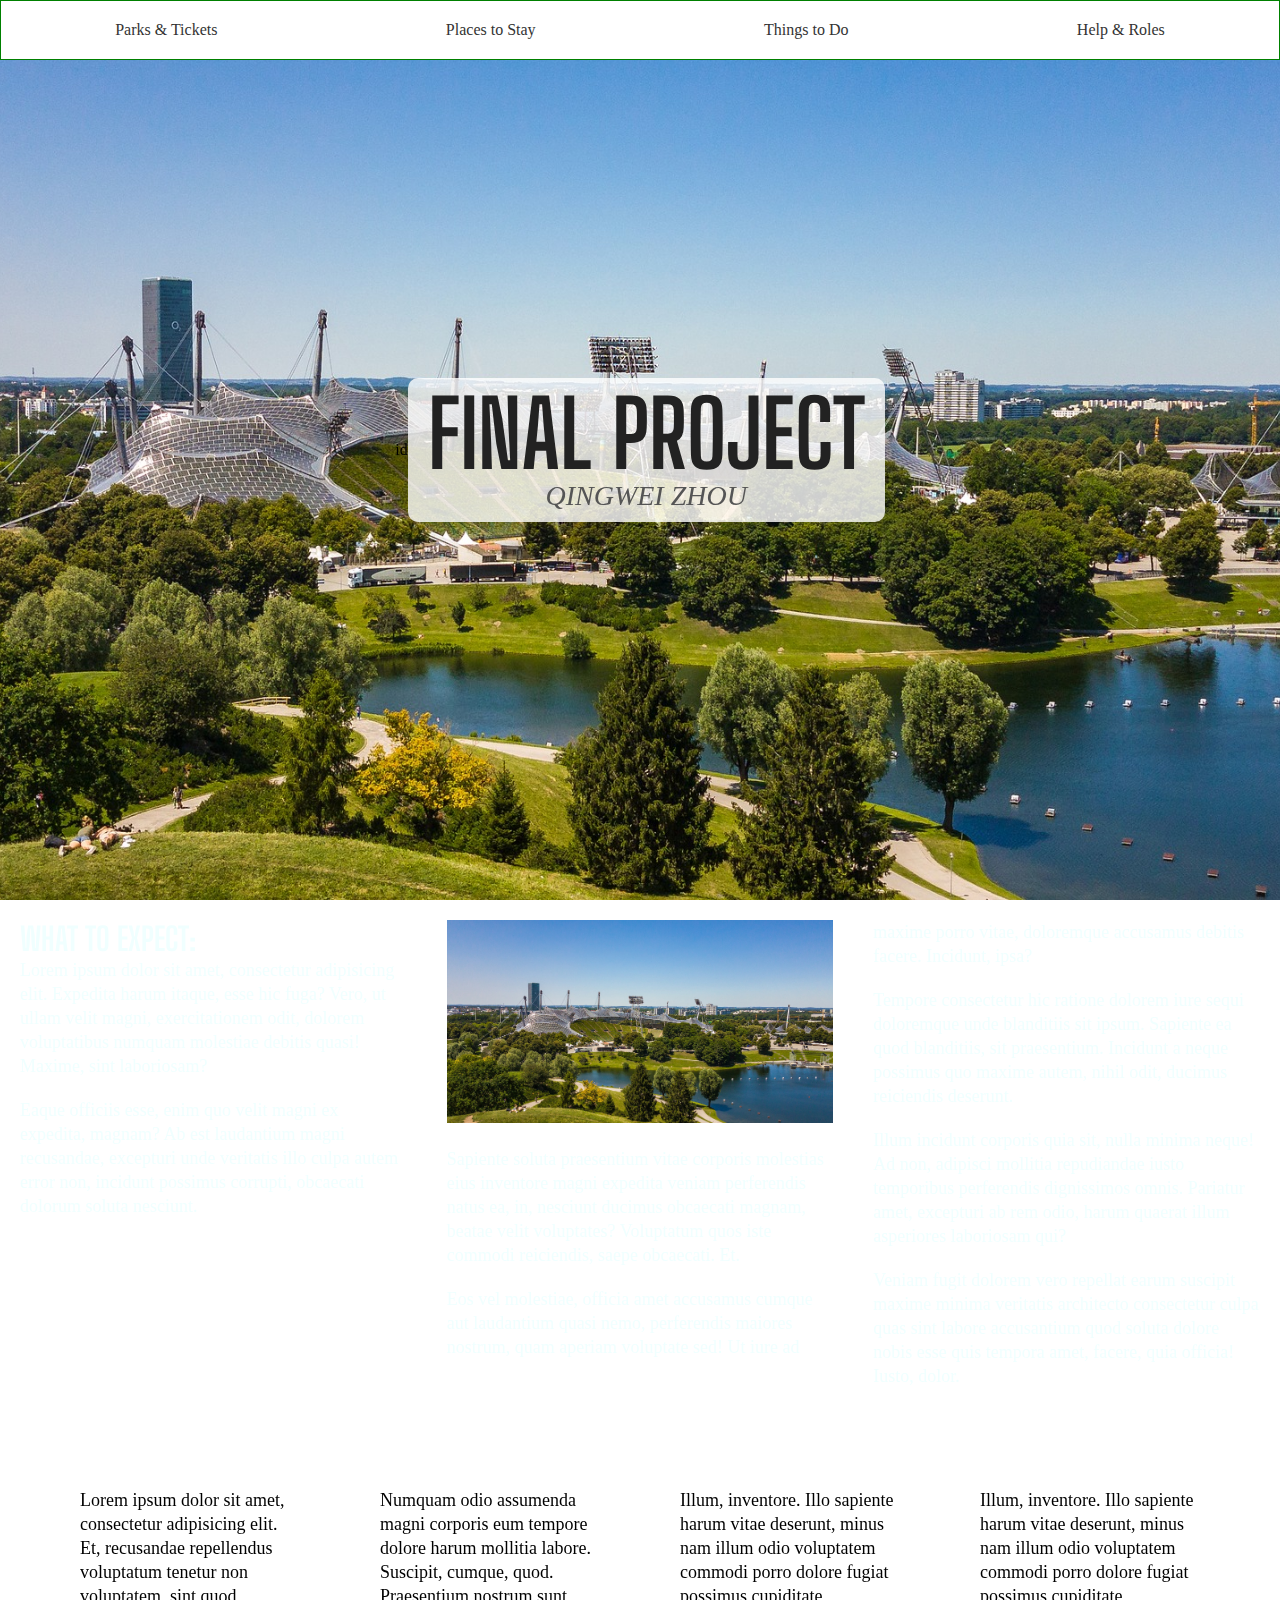
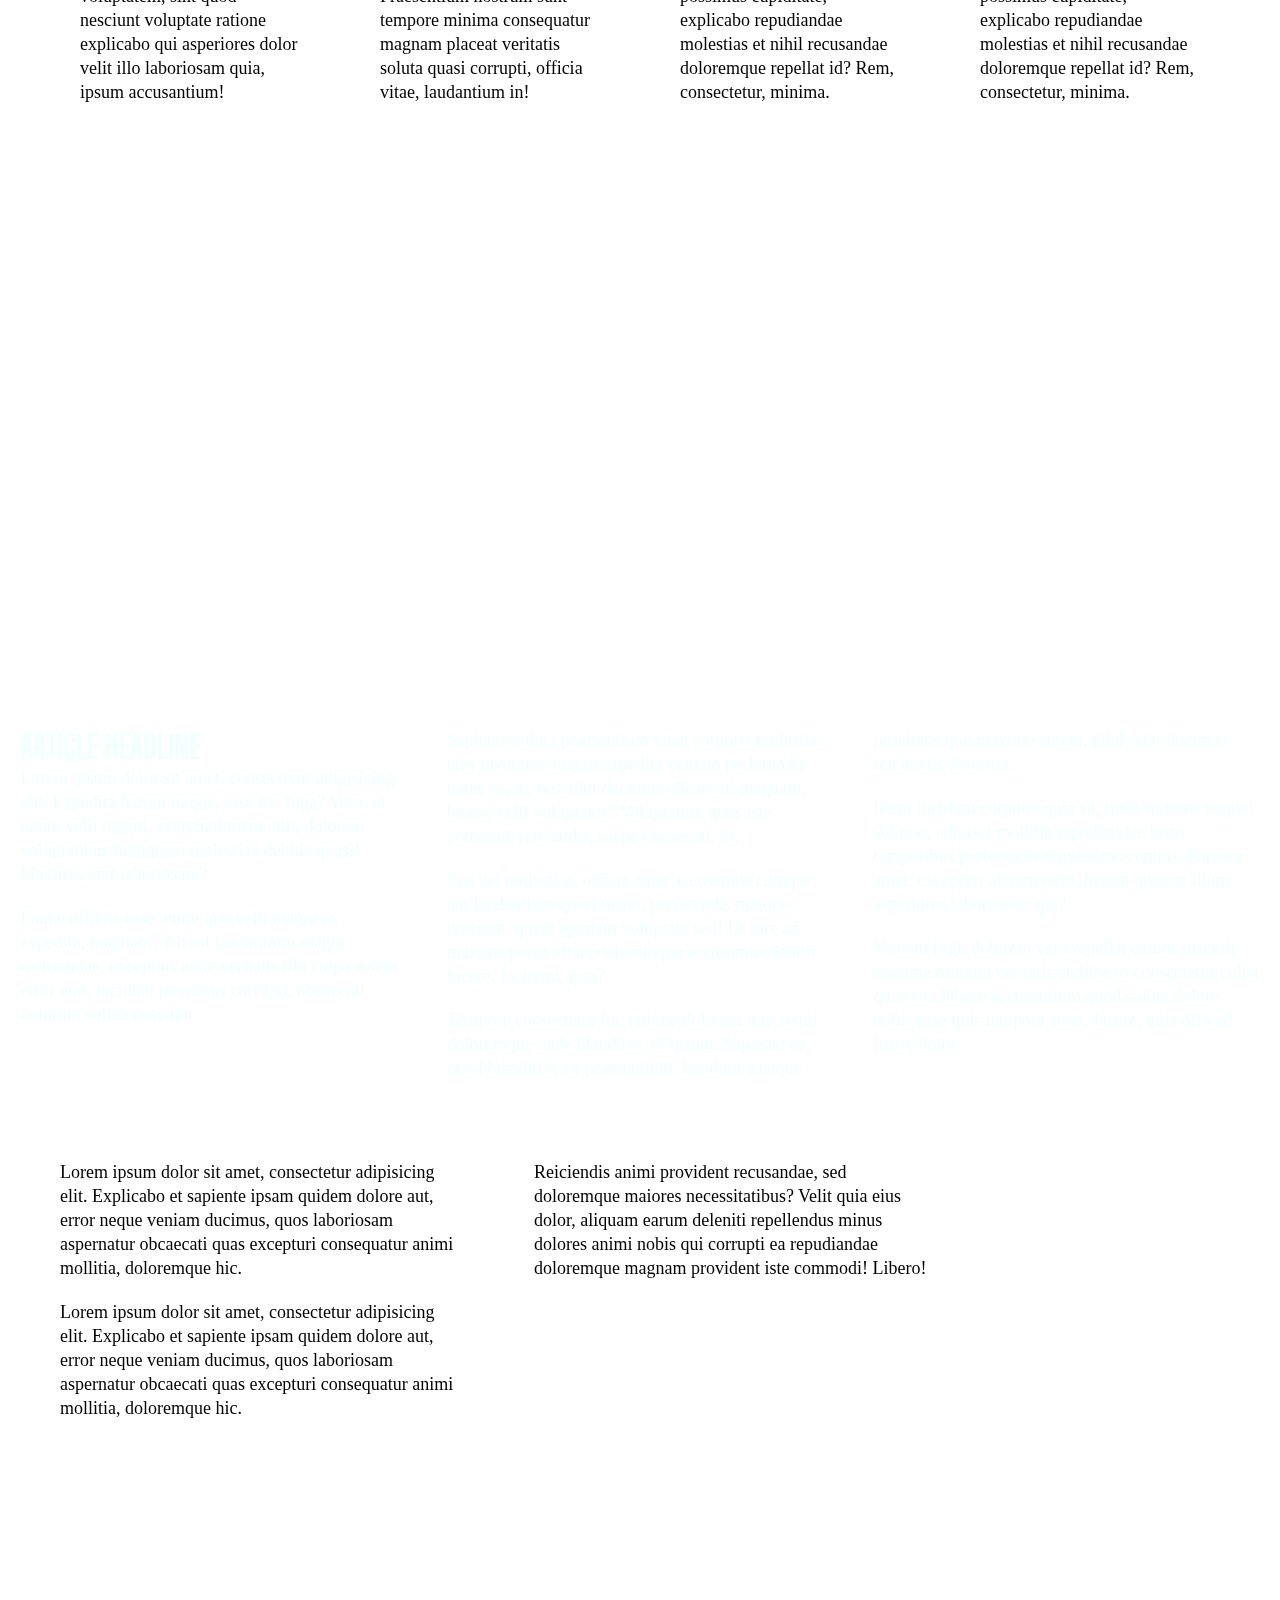
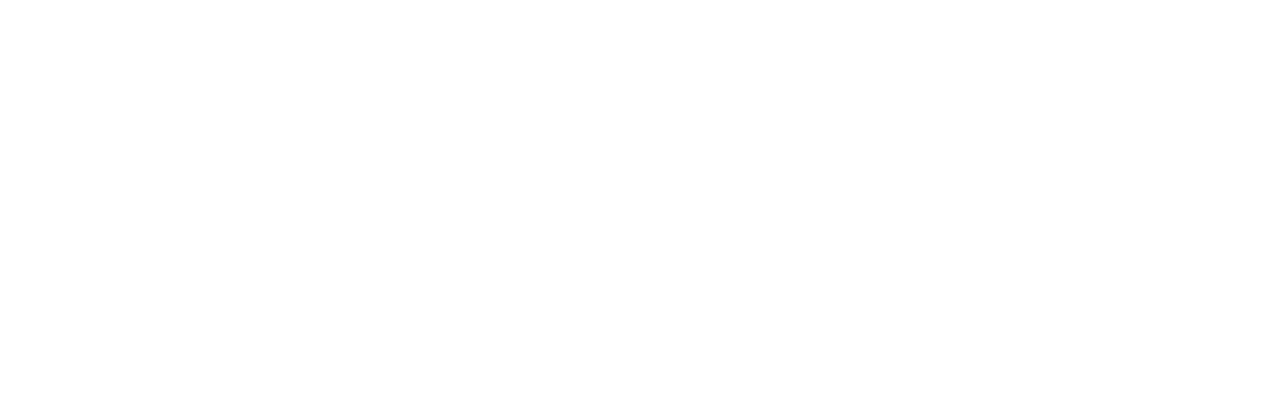
<file: index.html>
<!DOCTYPE html>
<html lang="en">
<head>
	<meta charset="UTF-8">
	<title>Final Porject - Qingwei Zhou</title>
	<link rel="stylesheet" href="css/style-index.css">   <!-- external CSS -->
</head>
<body>
	<nav>
        <a href="index.html">        Parks & Tickets</a>        
		<a href="places_to_stay.html">Places to Stay</a>
		<a href="things_to_do.html">Things to Do</a>
		<a href="help.html">Help & Roles</a>
	</nav>
	
    <video autoplay loop muted poster="images/flower.jpg" id="bgvid">
		<source src="videos/flower.mp4" type="video/mp4">
	</video>
	
	
	<section id="s1">    id  
		<hgroup>
			<h1>Final Project</h1>
			<h2>Qingwei Zhou</h2>
		</hgroup>
		
	</section>
	
	<section class="mymulti">     <!-- classes -->
		<article>
			<h1>What to expect:</h1>
			<p>Lorem ipsum dolor sit amet, consectetur adipisicing elit. Expedita harum itaque, esse hic fuga? Vero, ut ullam velit magni, exercitationem odit, dolorem voluptatibus numquam molestiae debitis quasi! Maxime, sint laboriosam?</p>
			<p>Eaque officiis esse, enim quo velit magni ex expedita, magnam? Ab est laudantium magni recusandae, excepturi unde veritatis illo culpa autem error non, incidunt possimus corrupti, obcaecati dolorum soluta nesciunt.</p>
			<img src="images/bg1.jpg" alt="theme park over view">
			<p>Sapiente soluta praesentium vitae corporis molestias eius inventore magni expedita veniam perferendis natus ea, in, nesciunt ducimus obcaecati magnam, beatae velit voluptates? Voluptatum quos iste commodi reiciendis, saepe obcaecati. Et.</p>
			<p>Eos vel molestiae, officia amet accusamus cumque aut laudantium quasi nemo, perferendis maiores nostrum, quam aperiam voluptate sed! Ut iure ad maxime porro vitae, doloremque accusamus debitis facere. Incidunt, ipsa?</p>
			<p>Tempore consectetur hic ratione dolorem iure sequi doloremque unde blanditiis sit ipsum. Sapiente ea quod blanditiis, sit praesentium. Incidunt a neque possimus quo maxime autem, nihil odit, ducimus reiciendis deserunt.</p>
			<p>Illum incidunt corporis quia sit, nulla minima neque! Ad non, adipisci mollitia repudiandae iusto temporibus perferendis dignissimos omnis. Pariatur amet, excepturi ab rem odio, harum quaerat illum asperiores laboriosam qui?</p>
			<p>Veniam fugit dolorem vero repellat earum suscipit maxime minima veritatis architecto consectetur culpa quas sint labore accusantium quod soluta dolore nobis esse quis tempora amet, facere, quia officia! Iusto, dolor.</p>
		</article>
	</section>
	
	<section id="s2">
		<article>
			<p>Lorem ipsum dolor sit amet, consectetur adipisicing elit. Et, recusandae repellendus voluptatum tenetur non voluptatem, sint quod nesciunt voluptate ratione explicabo qui asperiores dolor velit illo laboriosam quia, ipsum accusantium!</p>
		</article>
		<article>
			<p>Numquam odio assumenda magni corporis eum tempore dolore harum mollitia labore. Suscipit, cumque, quod. Praesentium nostrum sunt tempore minima consequatur magnam placeat veritatis soluta quasi corrupti, officia vitae, laudantium in!</p>
		</article>
		<article>
			<p>Illum, inventore. Illo sapiente harum vitae deserunt, minus nam illum odio voluptatem commodi porro dolore fugiat possimus cupiditate, explicabo repudiandae molestias et nihil recusandae doloremque repellat id? Rem, consectetur, minima.</p>
		</article>
		<article>
			<p>Illum, inventore. Illo sapiente harum vitae deserunt, minus nam illum odio voluptatem commodi porro dolore fugiat possimus cupiditate, explicabo repudiandae molestias et nihil recusandae doloremque repellat id? Rem, consectetur, minima.</p>
		</article>
	</section>

	<section class="mymulti">
		<article>
			<h1>article headline</h1>
			<p>Lorem ipsum dolor sit amet, consectetur adipisicing elit. Expedita harum itaque, esse hic fuga? Vero, ut ullam velit magni, exercitationem odit, dolorem voluptatibus numquam molestiae debitis quasi! Maxime, sint laboriosam?</p>
			<p>Eaque officiis esse, enim quo velit magni ex expedita, magnam? Ab est laudantium magni recusandae, excepturi unde veritatis illo culpa autem error non, incidunt possimus corrupti, obcaecati dolorum soluta nesciunt.</p>
			<p>Sapiente soluta praesentium vitae corporis molestias eius inventore magni expedita veniam perferendis natus ea, in, nesciunt ducimus obcaecati magnam, beatae velit voluptates? Voluptatum quos iste commodi reiciendis, saepe obcaecati. Et.</p>
			<p>Eos vel molestiae, officia amet accusamus cumque aut laudantium quasi nemo, perferendis maiores nostrum, quam aperiam voluptate sed! Ut iure ad maxime porro vitae, doloremque accusamus debitis facere. Incidunt, ipsa?</p>
			<p>Tempore consectetur hic ratione dolorem iure sequi doloremque unde blanditiis sit ipsum. Sapiente ea quod blanditiis, sit praesentium. Incidunt a neque possimus quo maxime autem, nihil odit, ducimus reiciendis deserunt.</p>
			<p>Illum incidunt corporis quia sit, nulla minima neque! Ad non, adipisci mollitia repudiandae iusto temporibus perferendis dignissimos omnis. Pariatur amet, excepturi ab rem odio, harum quaerat illum asperiores laboriosam qui?</p>
			<p>Veniam fugit dolorem vero repellat earum suscipit maxime minima veritatis architecto consectetur culpa quas sint labore accusantium quod soluta dolore nobis esse quis tempora amet, facere, quia officia! Iusto, dolor.</p>
		</article>
	</section>
	
	<section id="s3">
		<article>
			<p>Lorem ipsum dolor sit amet, consectetur adipisicing elit. Explicabo et sapiente ipsam quidem dolore aut, error neque veniam ducimus, quos laboriosam aspernatur obcaecati quas excepturi consequatur animi mollitia, doloremque hic.</p>
			<p>Lorem ipsum dolor sit amet, consectetur adipisicing elit. Explicabo et sapiente ipsam quidem dolore aut, error neque veniam ducimus, quos laboriosam aspernatur obcaecati quas excepturi consequatur animi mollitia, doloremque hic.</p>
		</article>
		<article>
			<p>Reiciendis animi provident recusandae, sed doloremque maiores necessitatibus? Velit quia eius dolor, aliquam earum deleniti repellendus minus dolores animi nobis qui corrupti ea repudiandae doloremque magnam provident iste commodi! Libero!</p>
		</article>
	</section>
	
</body>
</html>
</file>
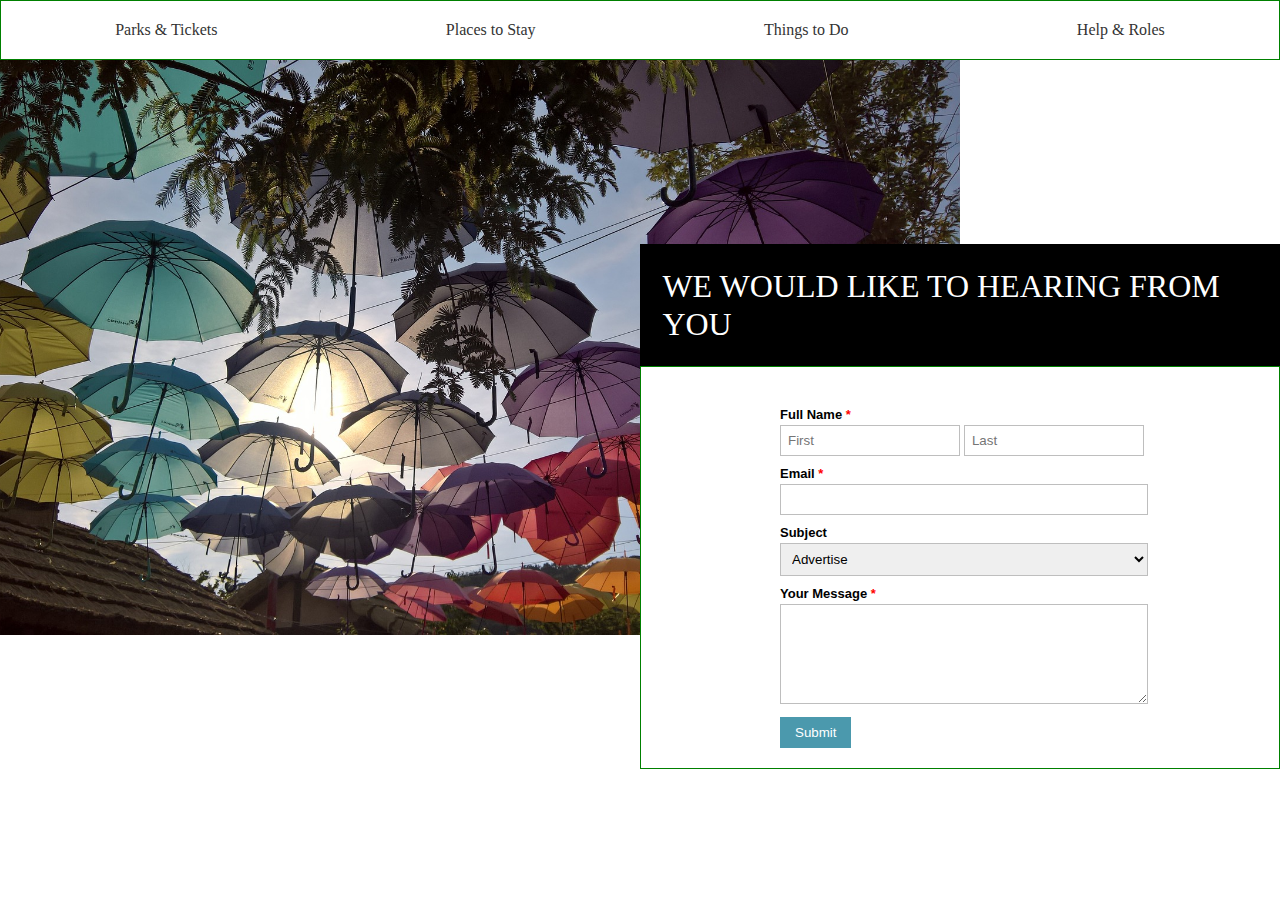
<file: help.html>
<!DOCTYPE html>
<html lang="en">
<head>
	<meta charset="UTF-8">
	<title>About </title>
	<link rel="stylesheet" href="css/style-help.css">
</head>
<body>
	<nav>
		<a href="index.html">Parks & Tickets</a>
		<a href="places_to_stay.html">Places to Stay</a>
		<a href="things_to_do.html">Things to Do</a>
		<a href="help.html">Help & Roles</a>
	</nav>
	
	
	<section>
		<article>
			<h1>WE WOULD LIKE TO HEARING FROM YOU</h1>
			<img src="images/bg5.jpg" alt="picture">
			
			<form id="myform">
                <ul class="form-style-1">
                    <li><label>Full Name <span class="required">*</span></label><input type="text" name="field1" class="field-divided" placeholder="First" />&nbsp;<input type="text" name="field2" class="field-divided" placeholder="Last" /></li>
                    <li>
                        <label>Email <span class="required">*</span></label>
                        <input type="email" name="field3" class="field-long" />
                    </li>
                    <li>
                        <label>Subject</label>
                        <select name="field4" class="field-select">
                        <option value="Advertise">Advertise</option>
                        <option value="Partnership">Partnership</option>
                        <option value="General Question">General</option>
                        </select>
                    </li>
                    <li>
                        <label>Your Message <span class="required">*</span></label>
                        <textarea name="field5" id="field5" class="field-long field-textarea"></textarea>
                    </li>
                    <li>
                        <input type="submit" value="Submit" />
                    </li>
                    </ul>
            </form>
			
		</article>
	</section>
	
	
</body>
</html>
</file>
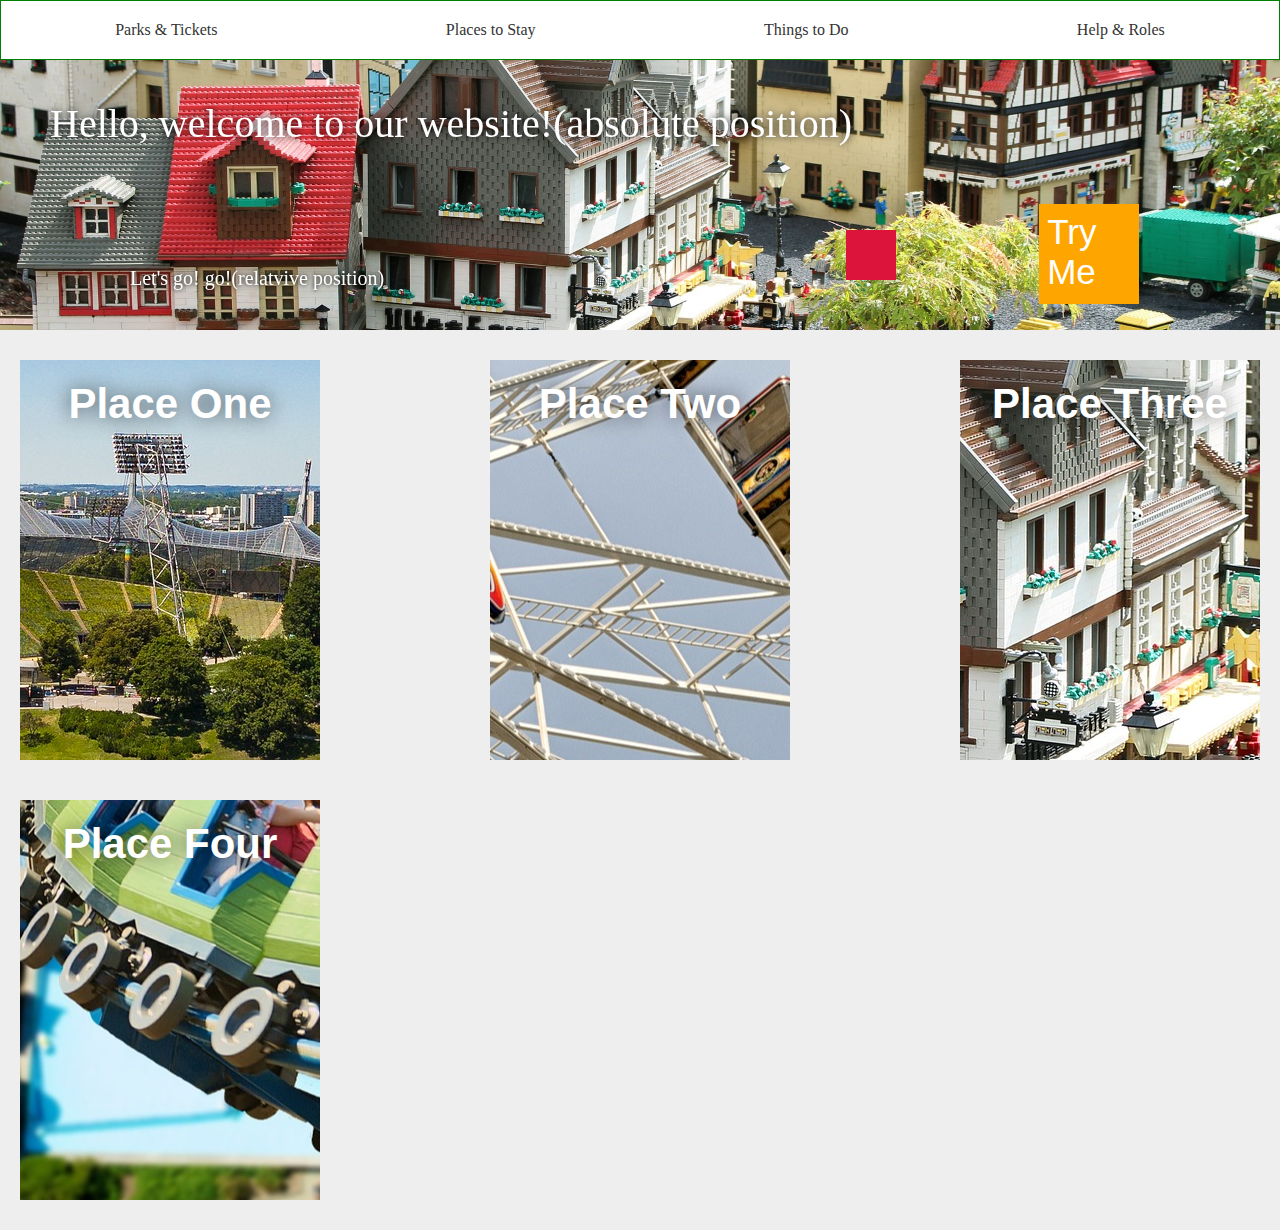
<file: places_to_stay.html>
<!DOCTYPE html>
<html lang="en">
<head>
	<meta charset="UTF-8">
	<title>Contact </title>
	<link rel="stylesheet" href="css/style-place.css">
</head>
<body>
<nav>
		<a href="index.html">Parks & Tickets</a>
		<a href="places_to_stay.html">Places to Stay</a>
		<a href="things_to_do.html">Things to Do</a>
		<a href="help.html">Help & Roles</a>
</nav>
	
	<header id="tostay">
		
        <p-rel>
               Let's go! go!(relatvive position)
        </p-rel>
        
        <p-abs>
        Hello, welcome to our website!(absolute position)
        </p-abs>
	
	</header>
	
	<section id="gallery">
		<figure id="f1">
			<h1>Place One</h1>
			<figcaption>Lorem ipsum dolor sit amet, consectetur adipisicing elit. Similique repudiandae ducimus libero possimus labore exercitationem facere quibusdam eveniet sapiente distinctio maxime corrupti.</figcaption>
		</figure>
		
		<figure id="f2">
			<h1>Place Two</h1>
			<figcaption>Lorem ipsum dolor sit amet, consectetur adipisicing elit. Similique repudiandae ducimus libero possimus labore exercitationem facere quibusdam eveniet sapiente distinctio maxime corrupti.</figcaption>
		</figure>
		
		<figure id="f3">
			<h1>Place Three</h1>
			<figcaption>Lorem ipsum dolor sit amet, consectetur adipisicing elit. Similique repudiandae ducimus libero possimus labore exercitationem facere quibusdam eveniet sapiente distinctio maxime corrupti.</figcaption>
		</figure>
		
		<figure id="f4">
			<h1>Place Four</h1>
			<figcaption>Lorem ipsum dolor sit amet, consectetur adipisicing elit. Similique repudiandae ducimus libero possimus labore exercitationem facere quibusdam eveniet sapiente distinctio maxime corrupti.</figcaption>
		</figure>
	</section>	

	<span id="anim">Try Me</span>
	<span id="anim2" class="scale-up-center"></span>
	
	
</body>
</html>
</file>
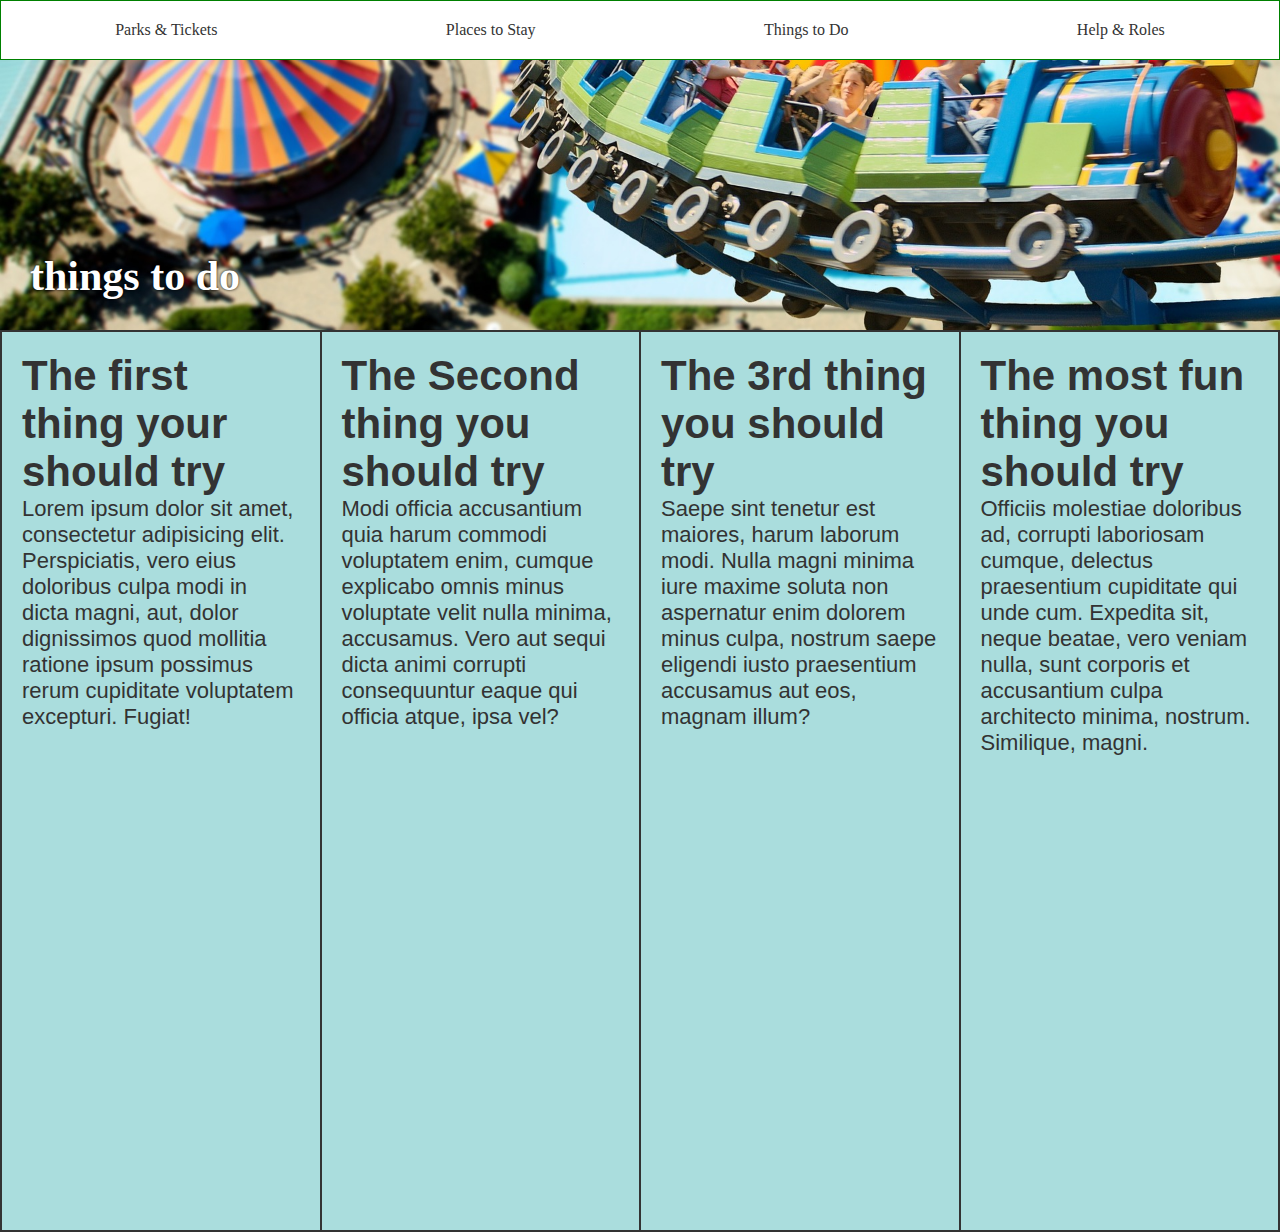
<file: things_to_do.html>
<!DOCTYPE html>
<html lang="en">
<head>
	<meta charset="UTF-8">
	<title>Contact </title>
	<link rel="stylesheet" href="css/style-things.css">
</head>
<body>
<nav>
		<a href="index.html">Parks & Tickets</a>
		<a href="places_to_stay.html">Places to Stay</a>
		<a href="things_to_do.html">Things to Do</a>
		<a href="help.html">Help & Roles</a>
	</nav>
	
	<header id="thingstodo">
		<h1>things to do</h1>
	</header>
	
	<section id="flexm">
		<article>
			<h1>The first thing your should try</h1>
			<p>Lorem ipsum dolor sit amet, consectetur adipisicing elit. Perspiciatis, vero eius doloribus culpa modi in dicta magni, aut, dolor dignissimos quod mollitia ratione ipsum possimus rerum cupiditate voluptatem excepturi. Fugiat!</p>
		</article>
		<article>
			<h1>The Second thing you should try</h1>
			<p>Modi officia accusantium quia harum commodi voluptatem enim, cumque explicabo omnis minus voluptate velit nulla minima, accusamus. Vero aut sequi dicta animi corrupti consequuntur eaque qui officia atque, ipsa vel?</p>
		</article>
		<article>
			<h1>The 3rd thing you should try</h1>
			<p>Saepe sint tenetur est maiores, harum laborum modi. Nulla magni minima iure maxime soluta non aspernatur enim dolorem minus culpa, nostrum saepe eligendi iusto praesentium accusamus aut eos, magnam illum?</p>
		</article>
		<article>
			<h1>The most fun thing you should try</h1>
			<p>Officiis molestiae doloribus ad, corrupti laboriosam cumque, delectus praesentium cupiditate qui unde cum. Expedita sit, neque beatae, vero veniam nulla, sunt corporis et accusantium culpa architecto minima, nostrum. Similique, magni.</p>
		</article>
		
	</section>
	
	
</body>
</html>
</file>
<file: css/style-index.css>
@import url('https://fonts.googleapis.com/css?family=Big+Shoulders+Display:600&display=swap');

*{
	padding:0;
	margin:0;
	box-sizing: border-box;
	/*font-family: 'Mansalva', cursive;*/
}

nav {

    border :1px solid green;
	position: fixed;     /*  position - fixed */
	left: 0;
	top: 0;
    width: 100%;
    height: 1000;
	display: flex;       /* flex box */
	
}


nav a:link{
	padding: 20px;
	background: #fff;
	flex-grow: 1;
	text-decoration: none;
	color:#333;
	text-align: center;
}

nav a:visited{
	color: #444;
}

nav a:hover{
	background: green;
	color: white;
}

p{
	font-size: 18px;
	line-height: 24px;
	margin-bottom: 20px;
}

#s1 {
	width: 100%;
	height: 100vh;
	background: url(../images/bg1.jpg) no-repeat fixed center center;    /*backgroud images*/
	
	background-size: cover;
	display: flex;
	justify-content: center;
/* align-items for vertical aligment */
	align-items: center;
/*	border: solid #fff;*/
}

h1,h2,h3{
	font-family: 'Big Shoulders Display', cursive;
	text-transform: uppercase;
}

#s1 h1{
	font-family: 'Big Shoulders Display', cursive;   /* font */
	font-size: 92px;
	text-transform: uppercase;
	font-weight: 700;
	line-height: 92px;
	color: #222;
}

#s1 h2{
	font-family: 'Merriweather', serif;
	font-size: 28px;
	font-weight: 300;
	font-style: italic;
	color: #555;
}


#s1 hgroup {
	background-color: rgba(256,256,256,.8);
	padding: 10px 20px;
	text-align: center;
	border-radius: 10px;
/*	opacity: 0.5;*/
}

.mymulti{
	width: 100%;
    color: azure;
	/*
	min-height:30vh;
	height:auto;
	*/
	padding: 20px;
	/*border: 1px solid red; */
}

/* don't work */

.mymulti article{
	column-count: 3;    /* multi columns*/
	column-gap: 40px;
	
}

.mymulti img{
	width: 100%;
	margin-bottom: 20px;
}

#s2 {
	width: 100%;
	min-height: 100vh;
	height: auto;
	background: url(../images/bg2.jpg) no-repeat fixed center center;
	background-size: cover;
	
	display: flex;
	justify-content: space-between;
	align-content: flex-start;
	
	border: 20px solid #fff;
	padding: 20px;
}


#s2 article{
	background: #fff;
	padding: 20px;
	
/*	margin-bottom: 20px;*/
	margin:20px;
	width: 40%;
	
}


#s3 {
	width: 100%;
	min-height: 100vh;
	height: auto;
	background: url(../images/bg3.jpg) no-repeat fixed center center;
	
	background-size: cover;
	display: flex;
	justify-content:flex-start;
	align-items:flex-start;
	border: 20px solid #fff;
	/* padding: 20px; */

}


#s3 article{
	background: #fff;
	padding: 20px;
	width: 35%; 
	margin: 20px;
	
}

#bgvid{
	position: fixed;
	
	left: 50%;
	top: 50%;
	transform: translate(-50%,-50%);
	
/*	right: 0;*/
/*	bottom: 0;*/
	
	min-height: 100%;
	min-width: 100%;
	width: auto;
	height: auto;
	z-index: -1;
	background: url(../images/flower.jpg) no-repeat;
	background-size: cover;
}
</file>
<file: css/style-help.css>
@import url('https://fonts.googleapis.com/css?family=Big+Shoulders+Display:600&display=swap');

*{
	padding:0;
	margin:0;
	box-sizing: border-box;
	/*font-family: 'Mansalva', cursive;*/
}

nav {

    border :1px solid green;
	position: fixed;     /*  position - fixed */
	left: 0;
	top: 0;
    width: 100%;
    height: 1000;
	display: flex;       /* flex box */
	
}


nav a:link{
	padding: 20px;
	background: #fff;
	flex-grow: 1;
	text-decoration: none;
	color:#333;
	text-align: center;
}

nav a:visited{
	color: #444;
}

nav a:hover{
	background: green;
	color: white;
}



/* === Help page here === */

#help{
	width: 100%;
	min-height: 30vh;
	height: auto;
	background: url(../images/bg5.jpg) no-repeat center center;	
	background-size: cover;
	margin-top: 60px;
	padding: 30px;
	color: #fff;
	display: flex;
	align-items: flex-end;
    text-shadow:0 0 .2em #000;
}

section {
	height: 90vh;
}

article {
	display: grid;
	grid-template-columns: 1fr minmax(0, 40ch) auto .5fr;
	grid-template-rows: 20% 2fr auto auto auto auto auto 1fr;
	width: 100%;
	height: 100%;
}

h1 {
	grid-column: 2/5;
	grid-row: 3/4;
	align-self: end;
	background: black;
	color: white;
	margin: 0;
	padding: 1.4rem;
	line-height: 1.2;
	font-weight: normal;
}

img {
	grid-column: 1/4;
	grid-row: 1/6;
	z-index: -1;
	width: 100%;
	height: 100%;
	object-fit: cover;
	object-position: 100% 0%;
}


/* === form css === */

form {
	grid-column: 2/5;
	grid-row: 4/7;
    align-self: start;
	background: white;
	margin: 0;
	padding: 0;
    border :1px solid green;
    

}


.form-style-1 {
	margin:10px auto;
	max-width: 400px;
	padding: 20px 12px 10px 20px;
	font: 13px "Lucida Sans Unicode", "Lucida Grande", sans-serif;
}
.form-style-1 li {
	padding: 0;
	display: block;
	list-style: none;
	margin: 10px 0 0 0;
}
.form-style-1 label{
	margin:0 0 3px 0;
	padding:0px;
	display:block;
	font-weight: bold;
}
.form-style-1 input[type=text], 
.form-style-1 input[type=date],
.form-style-1 input[type=datetime],
.form-style-1 input[type=number],
.form-style-1 input[type=search],
.form-style-1 input[type=time],
.form-style-1 input[type=url],
.form-style-1 input[type=email],
textarea, 
select{
	box-sizing: border-box;
	-webkit-box-sizing: border-box;
	-moz-box-sizing: border-box;
	border:1px solid #BEBEBE;
	padding: 7px;
	margin:0px;
	-webkit-transition: all 0.30s ease-in-out;
	-moz-transition: all 0.30s ease-in-out;
	-ms-transition: all 0.30s ease-in-out;
	-o-transition: all 0.30s ease-in-out;
	outline: none;	
}
.form-style-1 input[type=text]:focus, 
.form-style-1 input[type=date]:focus,
.form-style-1 input[type=datetime]:focus,
.form-style-1 input[type=number]:focus,
.form-style-1 input[type=search]:focus,
.form-style-1 input[type=time]:focus,
.form-style-1 input[type=url]:focus,
.form-style-1 input[type=email]:focus,
.form-style-1 textarea:focus, 
.form-style-1 select:focus{
	-moz-box-shadow: 0 0 8px #88D5E9;
	-webkit-box-shadow: 0 0 8px #88D5E9;
	box-shadow: 0 0 8px #88D5E9;
	border: 1px solid #88D5E9;
}
.form-style-1 .field-divided{
	width: 49%;
}

.form-style-1 .field-long{
	width: 100%;
}
.form-style-1 .field-select{
	width: 100%;
}
.form-style-1 .field-textarea{
	height: 100px;
}
.form-style-1 input[type=submit], .form-style-1 input[type=button]{
	background: #4B99AD;
	padding: 8px 15px 8px 15px;
	border: none;
	color: #fff;
}
.form-style-1 input[type=submit]:hover, .form-style-1 input[type=button]:hover{
	background: #4691A4;
	box-shadow:none;
	-moz-box-shadow:none;
	-webkit-box-shadow:none;
}
.form-style-1 .required{
	color:red;
}
</file>
<file: css/style-place.css>
@import url('https://fonts.googleapis.com/css?family=Big+Shoulders+Display:600&display=swap');

*{
	padding:0;
	margin:0;
	box-sizing: border-box;
	/*font-family: 'Mansalva', cursive;*/
}

nav {

    border :1px solid green;
	position: fixed;     /*  position - fixed */
	left: 0;
	top: 0;
    width: 100%;
    height: 1000;
	display: flex;       /* flex box */
	
}


nav a:link{
	padding: 20px;
	background: #fff;
	flex-grow: 1;
	text-decoration: none;
	color:#333;
	text-align: center;
}

nav a:visited{
	color: #444;
}

nav a:hover{
	background: green;
	color: white;
}



/* === "places to stay" page here === */

#tostay{
	width: 100%;
	min-height: 30vh;
	height: auto;
	background: url(../images/bg3.jpg) no-repeat center center;	
	background-size: cover;
	margin-top: 60px;
	padding: 30px;
	color: #fff;
	display: flex;
	align-items: flex-end;
    text-shadow:0 0 .2em #000;
}
 
p-abs {                   /*postion absolute*/
    position: absolute;
    left: 50px;
    top: 100px;
    color: #fff;
    font-size: 40px;
    text-shadow:0 0 .2em #000;
}

p-rel {                   /*position relative*/
    position: relative;
    left: 100px;
    top: -10px;
    color: #fff;
    font-size: 20px;
    text-shadow:0 0 .2em #000;
}

body {
	width: 100%;
/*	overflow: hidden;*/
	/*this is to avoid any unwanted scrollbar to appear when children are outside the 100% width limit. */
	
}


#gallery {
	width: 100%;
	min-height: 100vh; 
	height: auto; 
	background: #eee;
	display: flex;
	flex-flow: row wrap;
	justify-content:space-between;
	align-content: center;
}

#gallery figure {
	position: relative;
	overflow: hidden;
	width: 300px;
	height: 400px;
/*	background: coral;*/
	color: white;
	text-align: center;
	margin: 20px;
	box-shadow: 0 0 0px rgba(0,0,0,.6);
	transition: all .3s;
}

#gallery figure:hover{
	box-shadow: 2px 2px 10px rgba(0,0,0,.6);
}

#f1{
	background: url(../images/bg1.jpg) no-repeat center center;
}

#f1:hover{
	background: url(../images/bg1.jpg) no-repeat right center;
}


#f2{
	background: url(../images/bg2.jpg) no-repeat center center;
}

#f2:hover{
	background: url(../images/bg2.jpg) no-repeat right center;
}


#f3{
	background: url(../images/bg3.jpg) no-repeat center center;
}

#f3:hover{
	background: url(../images/bg3.jpg) no-repeat right center;
}


#f4{
	background: url(../images/bg4.jpg) no-repeat center center;
}

#f4:hover{
	background: url(../images/bg4.jpg) no-repeat right center;
}


figure h1{
	font-family: gotham, helvetica, sans-serif;
	font-size: 42px;
	text-shadow: 0 0 20px rgba(0,0,0,.6);
	position: absolute;
	top:20px;
	left: 0;
	width: 100%;
	transition: all .3s;
	
}

figure:hover h1{
	top: 100px;
/*
    top:50%;
	transform: translateY(-50%);
*/
}

figure figcaption{
	background: rgba(0,0,0,.6);
	padding: 20px;
	font-style: italic;
	position: absolute;
	bottom:-150px;
	left:0;
	transition: all .3s .2s;
}

figure:hover figcaption{
	bottom: 0;
}

/* === CSS ANIMATION EXAMPLE === */

header h1{
	font-family: Gotham, Helvetica, sans-serif;
	font-size: 72px;
	position: relative;
	top: 0px;
	left: 20px;
	padding: 20px 20px 0 20px;
	display: block;
/*	border: solid 1px red;*/
	animation: slider 1s;
}

header h2{
	font-size:32px;
	font-style: italic;
	padding-left:20px;
	opacity: 0;
	position: relative;
	top: 0px;
	left: 0px;
	animation: slider 1s .2s forwards;
}

header h3{
	font-size:22px;
	color: #555;
	font-style: italic;
	padding-left:20px;
	opacity: 0;
	position: relative;
	top: 0px;
	left: 0px;
	animation: slider 1s .3s forwards;
}

@keyframes slider{
	from {opacity: 0; left: 200px;}
	to {opacity: 1; left: 20px;}
}



/* === ANIMATION TRIGGERED BY A :HOVER PSEUDO-CLASS === */
#anim {
	width: 100px;
	height: 100px;
    font-family: Gotham, Helvetica, sans-serif;
	font-size: 35px;
    color: white;
    padding: 8px;
	background: orange;
	display: block;
	position: absolute;
	right: 11%;
	top: 204px;
    
}

#anim:hover{
	animation: rotateThis 2s infinite linear;
}

@keyframes rotateThis{
	0% {transform: rotate(0deg); background: orange;}
	25% {background: crimson;}
	50% {background: cadetblue;}
	75% {background: green;}
	100% {transform: rotate(360deg); background: orange;}
}


#anim2 {
	width: 50px;
	height: 50px;
	background: crimson;
	display: block;
	position: absolute;
	right: 30%;
	top: 230px;
}

.scale-up-center {
	        animation: scale-up-center 3s cubic-bezier(0.390, 0.575, 0.565, 1.000) both;
}


/* ----------------------------------------------
 * Generated by Animista on 2019-11-11 19:0:14
 * Licensed under FreeBSD License.
 * See http://animista.net/license for more info. 
 * w: http://animista.net, t: @cssanimista
 * ---------------------------------------------- */

/**
 * ----------------------------------------
 * animation scale-up-center
 * ----------------------------------------
 */

@keyframes scale-up-center {
  0% {
            transform: scale(1);
  }
  100% {
            transform: scale(2);
  }
}
</file>
<file: css/style-things.css>
@import url('https://fonts.googleapis.com/css?family=Big+Shoulders+Display:600&display=swap');

*{
	padding:0;
	margin:0;
	box-sizing: border-box;
	/*font-family: 'Mansalva', cursive;*/
}

nav {

    border :1px solid green;
	position: fixed;     /*  position - fixed */
	left: 0;
	top: 0;
    width: 100%;
    height: 1000;
	display: flex;       /* flex box */
	
}


nav a:link{
	padding: 20px;
	background: #fff;
	flex-grow: 1;
	text-decoration: none;
	color:#333;
	text-align: center;
}

nav a:visited{
	color: #444;
}

nav a:hover{
	background: green;
	color: white;
}



/* === "things to do" page here === */

#thingstodo{
	width: 100%;
	min-height: 30vh;
	height: auto;
	background: url(../images/bg4.jpg) no-repeat center center;	
	background-size: cover;
	margin-top: 60px;
	padding: 30px;
	color: #fff;
	display: flex;
	align-items: flex-end;
/*    text-shadow: 4px 4px 0px rgba(0,0,0,1);*/
     text-shadow:0 0 .2em #000;
}

section#flexm {
	width: 100%;
	min-height: 100vh;
	height: auto;
	border: solid 1px #333;
	display: flex;
	flex-flow:  row wrap;
} 

#flexm article{
/*	flex: 1 100%;*/
	width: 100%;
	border: solid #333 1px;
	font-family: Gotham, Helvetica, "sans-serif";
	font-size: 22px;
	color: #333;
	padding: 20px;

}

h1 {
	font-size: 32px;
}


/* ===TABLET LAYOUT ===*/
/* 600px to 1024px. Inherits style form: Mobile Layout. */


@media only screen and (min-width: 600px){
	h1 {
		font-size: 36px;
	}

    body{background:#dd0;}
	#flexm article {
		width: 50%;
	}
	
}

@media only screen and (min-width: 1024px){
	body{background: #add;}
	h1 {
		font-size: 42px;
	}
	#flexm{
		align-items: baseline;
		align-content: center;
		
	}
	#flexm article {
		width: 25%;
        min-height: inherit;
	}
	
}
</file>
